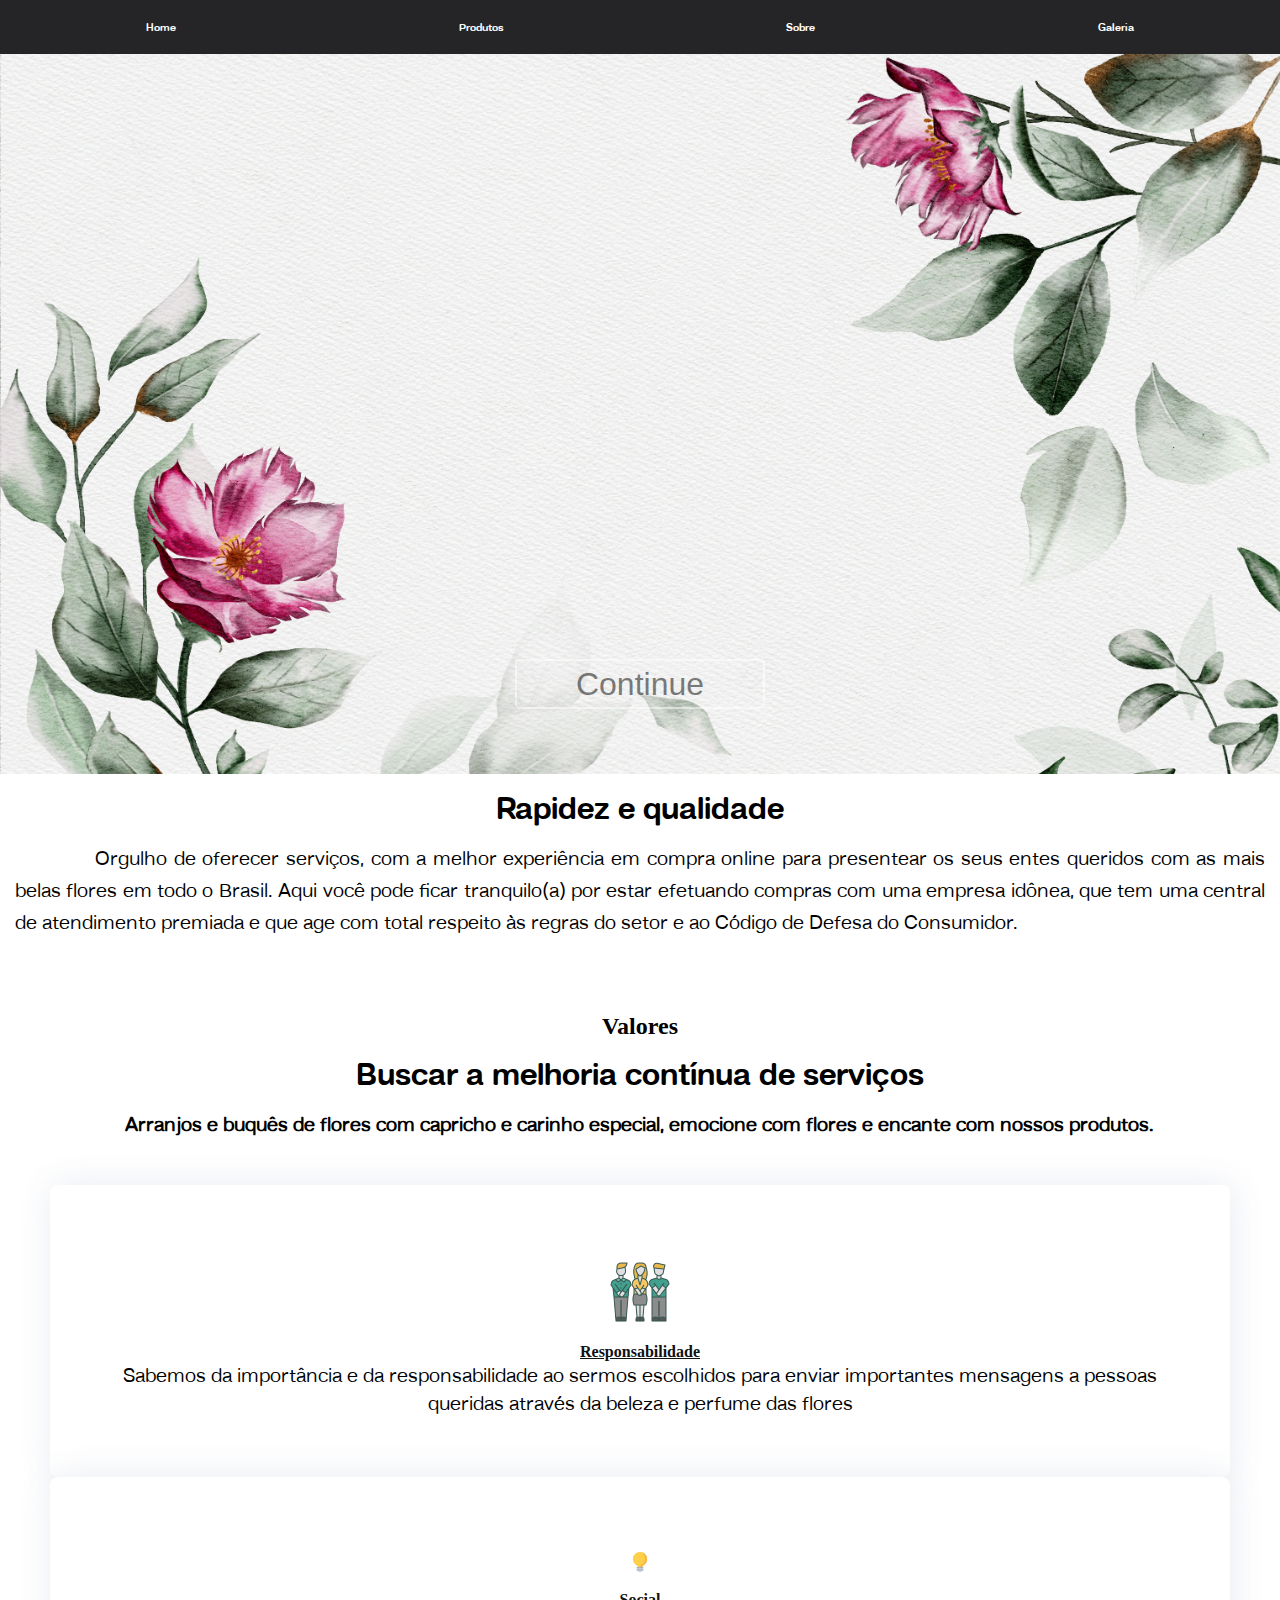
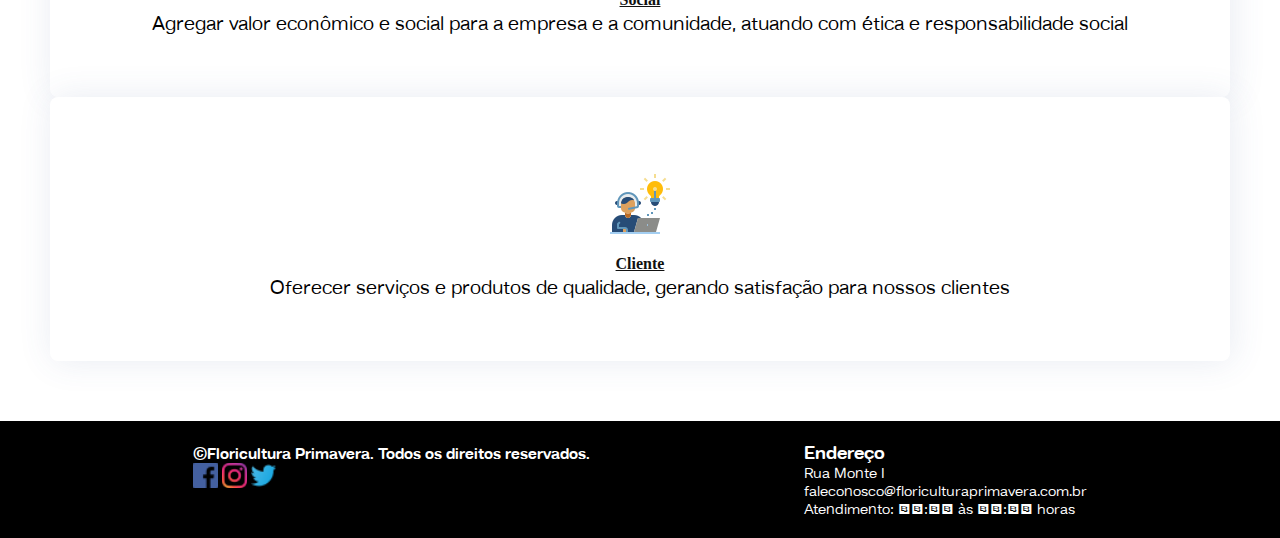
<file: index.html>
<!DOCTYPE html>
<html lang="pt-BR" prefix="og: https://ogp.me/ns#">
<head>
    <meta charset="UTF-8">
    <meta http-equiv="X-UA-Compatible" content="IE=edge">
    <meta name="viewport" content="width=device-width, initial-scale=1.0">
    <link rel="stylesheet" href="css/style.css">
    <link rel="stylesheet" href="css/fonts.css">
    <link rel="stylesheet" href="css/keyframes.css">
    <link rel="stylesheet" href="css/responsive.css">
    <title>Floricultura Primavera</title>
    <meta property="og:title" content="Conheça a Floricultura Primavera" />
    <meta property="og:description " content="Entregando flores em quase todas as cidades do Brasil com qualidade, respeito e carinho"/>
    <meta property="og:type" content="website" />
    <meta property="og:url" content="https://floriculturaprimavera.vercel.app/"/>

</head>

<body>
    <nav id="menu-h">
        <a href="/">Home</a>
        <a href="/">Produtos</a>
        <a href="#">Sobre</a>
        <a href="gallery.html">Galeria</a>
    </nav>

    <section id="hero">
        <div class="hero-container">
    <p id='head1' class='header'>Marque</p>
    <p id='head2' class='header'>Presença</p>
    <p id='head3' class='header'>Na Vida de quem você Ama</p>
    <p id='head4' class='header'>Bem vindo a</p>
    <p id='head5' class='header'>Floricultura Primavera</p>
    <button>Continue</button>
    <div class='light x1'></div>
    <div class='light x2'></div>
    <div class='light x3'></div>
    <div class='light x4'></div>
    <div class='light x5'></div>
    <div class='light x6'></div>
    <div class='light x7'></div>
    <div class='light x8'></div>
    <div class='light x9'></div>
        </div>
    </section>

    <div class="section-title">
        <h3>Rapidez e qualidade</h3>
        <p>Orgulho de oferecer serviços, com a melhor experiência em compra online para presentear os seus entes queridos com as mais belas flores em todo o Brasil. 
            Aqui você pode ficar tranquilo(a) por estar efetuando compras com uma empresa idônea, que tem uma central de atendimento premiada e que age com total 
            respeito às regras do setor e ao Código de Defesa do Consumidor.</p>
    </div>

    <section id="values" class="values">
        <div class="container">
        <div class="section-title">
            <h2>Valores</h2>
            <h3>Buscar a melhoria contínua de serviços<h3>
        <p>Arranjos e buquês de flores com capricho e carinho especial, emocione com flores e encante com nossos produtos.</p>
        </div>

        <div class="row">
        <div class="col-md-6 col-lg-3 d-flex align-items-stretch mb-5 mb-lg-0">
            <div class="icon-box">
                <div class="icon"><i class="bx bx-file"></i></div>
                <img class="icon" src="/img/respect.png" alt="Respeito">
                <h4 class="title"><a href="">Responsabilidade</a></h4>
                <p class="description">Sabemos da importância e da responsabilidade ao sermos escolhidos para enviar importantes mensagens a pessoas queridas através da beleza e perfume das flores</p>
            </div>
            </div>
            </div>

            <div class="col-md-6 col-lg-3 d-flex align-items-stretch mb-5 mb-lg-0">
            <div class="icon-box">
                <div class="icon"><i class="bx bx-tachometer"></i></div>
                <img class="icon" src="/img/creative.png" alt="Cliente">
                <h4 class="title"><a href="">Social</a></h4>
                <p class="description">Agregar valor econômico e social para a empresa e a comunidade, atuando com ética e responsabilidade social</p>
            </div>
            </div>

            <div class="col-md-6 col-lg-3 d-flex align-items-stretch mb-5 mb-lg-0">
            <div class="icon-box">
                <div class="icon"><i class="bx bx-world"></i></div>
                <img class="icon" src="/img/inovation.png" alt="Inovação">
                <h4 class="title"><a href="">Cliente</a></h4>
                <p class="description">Oferecer serviços e produtos de qualidade, gerando satisfação para nossos clientes</p>
            </div>
            </div>
        </div>
        </div>
    </section>

    <footer>
        <div id="copyright">
        <span>&copy;Floricultura Primavera. Todos os direitos reservados.</span>
        <div class="social">
            <img src="img/facebook.png" alt="Facebook">
            <img src="img/instagram.png" alt="Instagram">
            <img src="img/twitter.png" alt="Twitter">
        </div>
        </div>

        <div id="address">
        <h3>Endereço</h3>
        <p>Rua Monte I</p>
        <p>faleconosco@floriculturaprimavera.com.br</p>
        <p>Atendimento: 08:30 às 18:00 horas</p>
        </div>
    </footer>
</body>
</html>
</file>
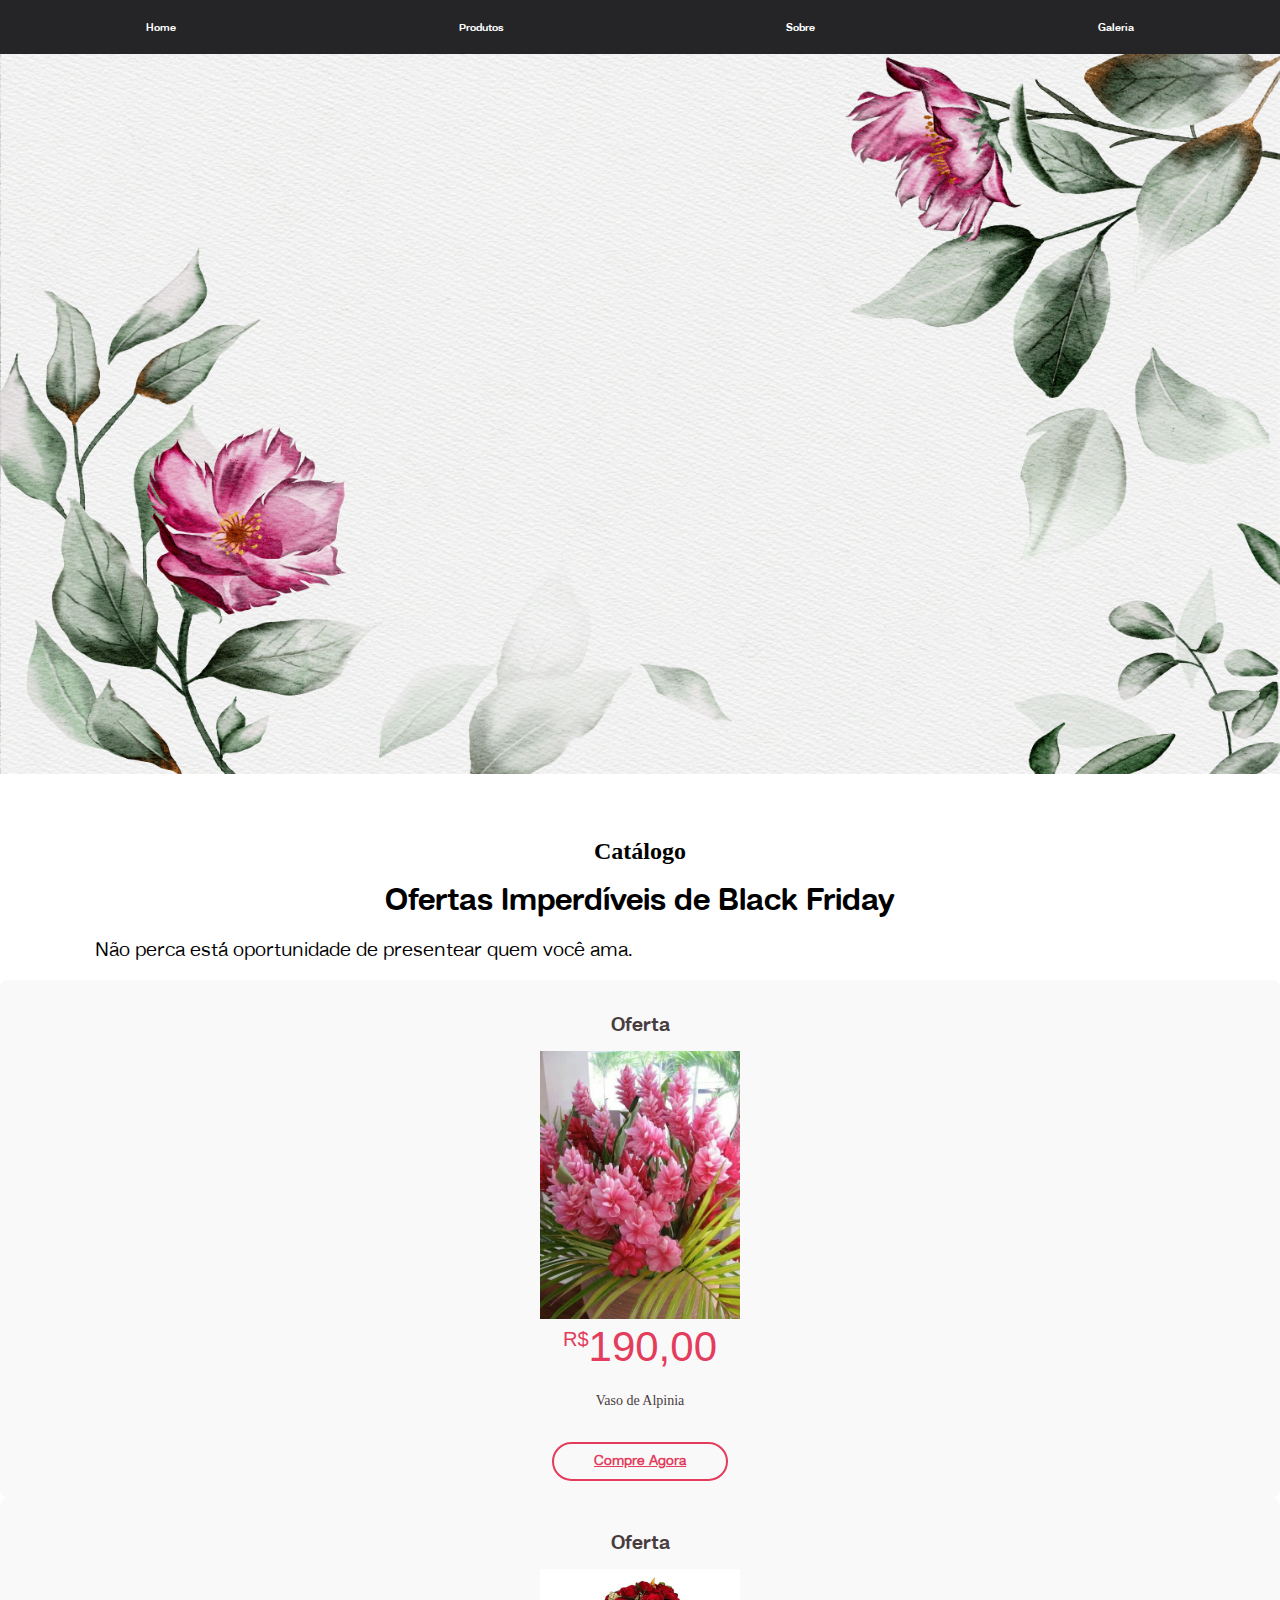
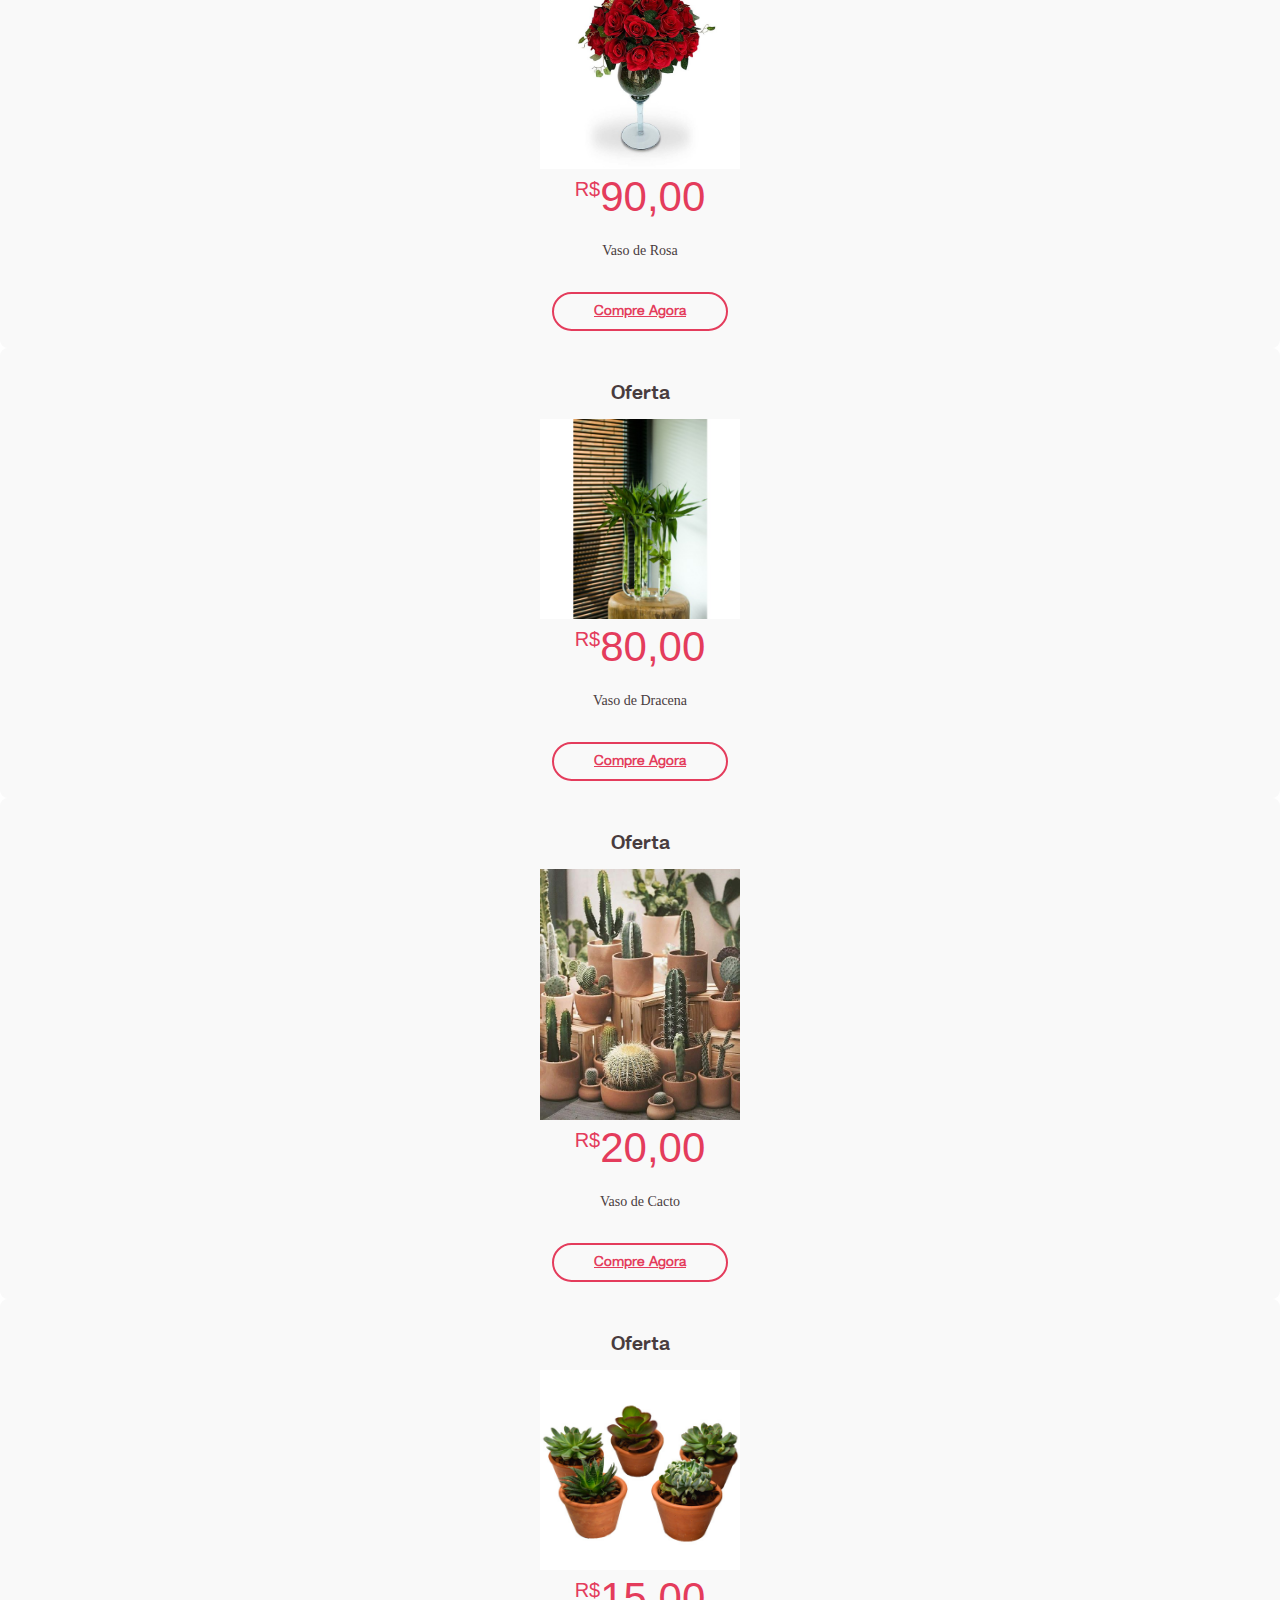
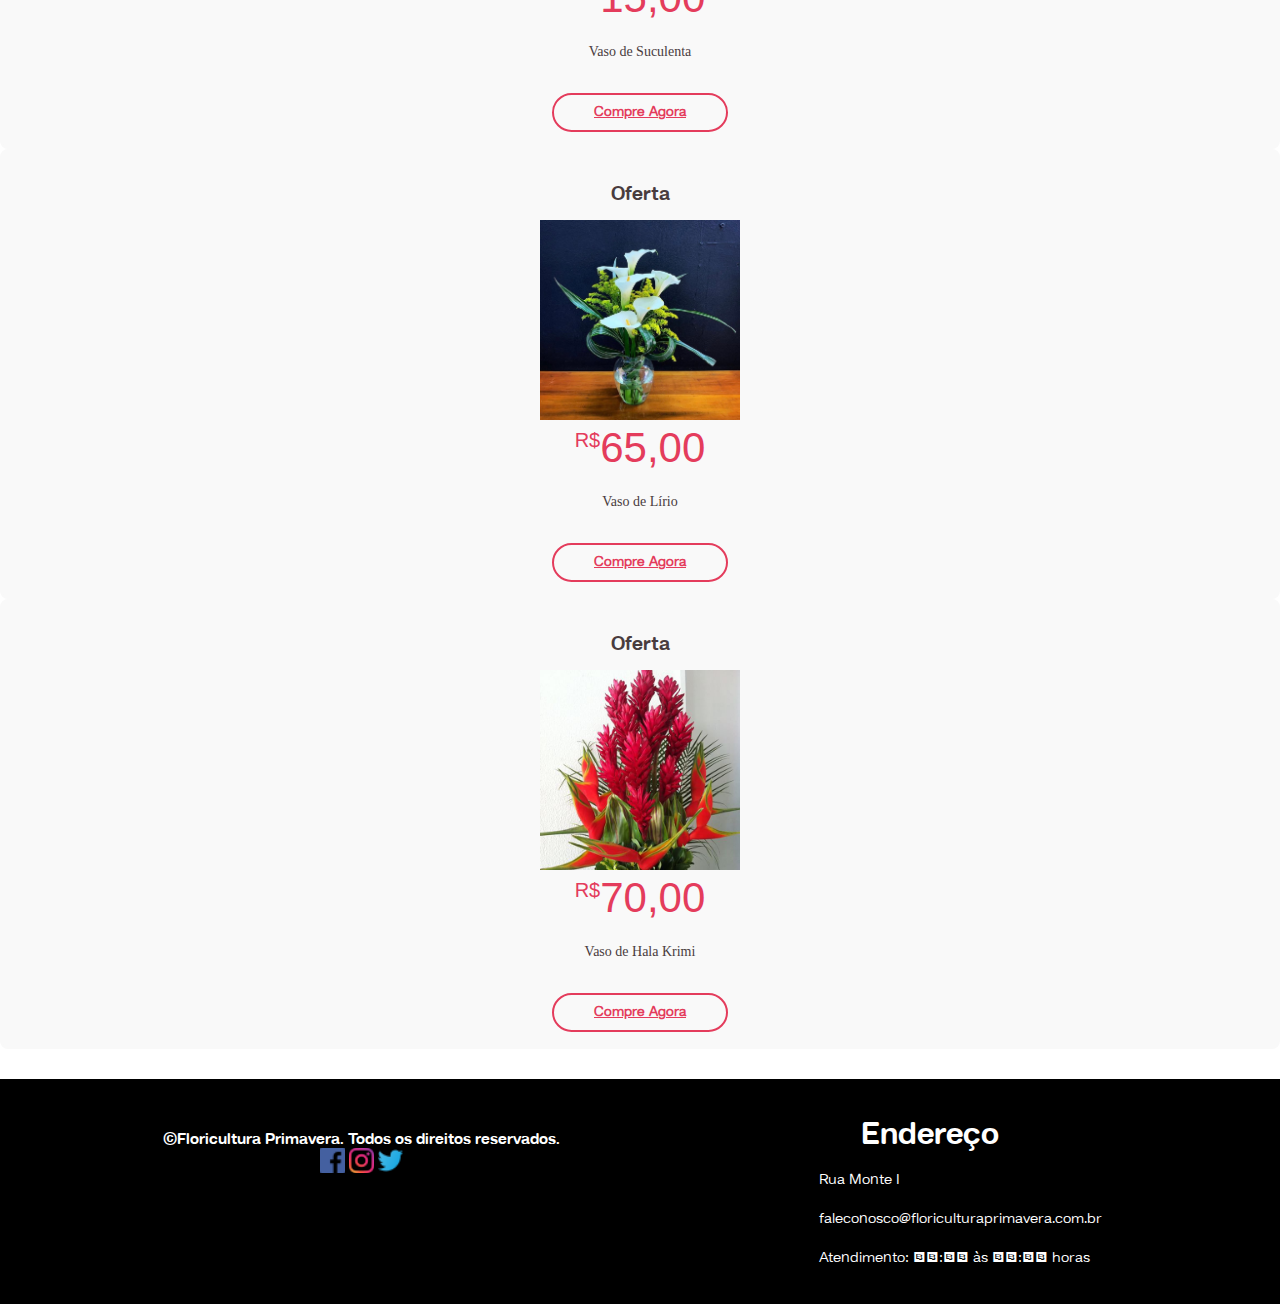
<file: gallery.html>
<!DOCTYPE html>
<html lang="pt-BR" prefix="og: https://ogp.me/ns#">
<head>
    <meta charset="UTF-8">
    <meta http-equiv="X-UA-Compatible" content="IE=edge">
    <meta name="viewport" content="width=device-width, initial-scale=1.0">
    <link rel="stylesheet" href="css/style.css">
    <link rel="stylesheet" href="css/fonts.css">
    <link rel="stylesheet" href="css/keyframes.css">
    <link rel="stylesheet" href="css/responsive.css">
    <title>Floricultura Primavera</title>
    <meta property="og:title" content="Conheça a Floricultura Primavera" />
    <meta property="og:description " content="Entregando flores em quase todas as cidades do Brasil com qualidade, respeito e carinho"/>
    <meta property="og:type" content="website" />
    <meta property="og:url" content="https://floriculturaprimavera.vercel.app/"/>
</head>
<body>
    <nav id="menu-h">
        <a href="/">Home</a>
        <a href="/">Produtos</a>
        <a href="#">Sobre</a>
        <a href="gallery.html">Galeria</a>
    </nav>

    <div id="container">
        <img src="img/background.jpg" alt="Flor">
</div>

    <section id="pricing" class="pricing">
        <div class="container">

        <div class="section-title">
            <h2>Catálogo</h2>
            <h3>Ofertas Imperdíveis de <span> Black Friday</span></h3>
            <p>Não perca está oportunidade de presentear quem você ama.</p>

        <div class="row">
            <div class="col-lg-4 col-md-6">
            <div class="box">
                <h3>Oferta</h3>
                <img src="img/alpinia.jpg" alt="Vaso de alpinia">
                <h4><sup>R$</sup>190,00</h4>
                <ul>
                    <li>Vaso de Alpinia</li>
                </ul>
                <div class="btn-wrap">
                <a href="#" class="btn-buy">Compre Agora</a>
                </div>
            </div>
            </div>

            <div class="row">
                <div class="col-lg-4 col-md-6">
                <div class="box">
                    <h3>Oferta</h3>
                    <img src="img/rosa.jpg" alt="vaso de rosa">
                    <h4><sup>R$</sup>90,00</h4>
                    <ul>
                        <li>Vaso de Rosa</li>
                    </ul>
                    <div class="btn-wrap">
                    <a href="#" class="btn-buy">Compre Agora</a>
                    </div>
                </div>
                </div>

                <div class="row">
                    <div class="col-lg-4 col-md-6">
                    <div class="box">
                        <h3>Oferta</h3>
                        <img src="img/dracena.jpg" alt="Dracena">
                        <h4><sup>R$</sup>80,00</h4>
                        <ul>
                            <li>Vaso de Dracena</li>
                        </ul>
                        <div class="btn-wrap">
                        <a href="#" class="btn-buy">Compre Agora</a>
                        </div>
                    </div>
                    </div>

                    <div class="row">
                        <div class="col-lg-4 col-md-6">
                        <div class="box">
                            <h3>Oferta</h3>
                            <img src="img/vaso cacto.jpg" alt="Vaso de cacto">
                            <h4><sup>R$</sup>20,00</h4>
                            <ul>
                                <li>Vaso de Cacto</li>
                            </ul>
                            <div class="btn-wrap">
                            <a href="#" class="btn-buy">Compre Agora</a>
                            </div>
                        </div>
                        </div>

                        <div class="row">
                            <div class="col-lg-4 col-md-6">
                            <div class="box">
                                <h3>Oferta</h3>
                                <img src="img/suculenta.jpg" alt="Vaso de suculenta">
                                <h4><sup>R$</sup>15,00</h4>
                                <ul>
                                    <li>Vaso de Suculenta</li>
                                </ul>
                                <div class="btn-wrap">
                                <a href="#" class="btn-buy">Compre Agora</a>
                                </div>
                            </div>
                            </div>

                            <div class="row">
                                <div class="col-lg-4 col-md-6">
                                <div class="box">
                                    <h3>Oferta</h3>
                                    <img src="img/copodeleite.jpg" alt="Vaso de copo de leite">
                                    <h4><sup>R$</sup>65,00</h4>
                                    <ul>
                                        <li>Vaso de Lírio</li>
                                    </ul>
                                    <div class="btn-wrap">
                                    <a href="#" class="btn-buy">Compre Agora</a>
                                    </div>
                                </div>
                                </div>

                                <div class="row">
                                    <div class="col-lg-4 col-md-6">
                                    <div class="box">
                                        <h3>Oferta</h3>
                                        <img src="img/halakrimi.jpg" alt="Vaso de halakrimi">
                                        <h4><sup>R$</sup>70,00</h4>
                                        <ul>
                                            <li>Vaso de Hala Krimi</li>
                                        </ul>
                                        <div class="btn-wrap">
                                        <a href="#" class="btn-buy">Compre Agora</a>
                                        </div>
                                    </div>
                                    </div>

        <footer>
        <div id="copyright">
            <span>&copy;Floricultura Primavera. Todos os direitos reservados.</span>
            <div class="social">
            <img src="img/facebook.png" alt="Facebook">
            <img src="img/instagram.png" alt="Instagram">
            <img src="img/twitter.png" alt="Twitter">
            </div>
            </div>
        <div id="address">
            <h3>Endereço</h3>
            <p>Rua Monte I</p>
            <p>faleconosco@floriculturaprimavera.com.br</p>
            <p>Atendimento: 08:30 às 18:00 horas</p>
            </div>
            </footer>

</body>
</html>
</file>
<file: css/style.css>
* {
    margin: 0 auto;
    padding: 0;
    box-sizing: border-box;
}

nav {
    display: flex;
    padding: 10px;
    column-gap: 10px;
    align-items: center;
}

#menu-h{
    background-color: rgb(37, 37, 39);

}

#menu-h a {
    font-family: 'bold';
    font-size: 70%;
    color: #FFF;
    padding: 10px;
    display: inline-block;
    text-decoration: none;
}

#menu-h a :hover{
    color:#2596be;
}

body {
    margin: 0;
    padding: 0;
}

button{
    position: absolute;
    border: 2px solid white;
    background: transparent;
    font-family: 'Roboto', sans-serif;
    color: black;
    width: 250px;
    height: 50px;
    font-size: 2em;
    border-radius: 5px;
    opacity: .5;
    top: 60vh;
    bottom: 0px;
    left: 0px;
    right: 0px;
    margin: auto;
    transition: .3s;
}

button:hover{
    border: 2px solid #104F55;
    background-color: rgba(365,365,365,0.5);
    cursor: pointer;
    color: #104F55;
    opacity: .8;
    transition: .3s;
    box-shadow: 0 8px 16px 0 rgba(0,0,0,0.2);
}

.light {
    position: absolute;
    width: 0px;
    opacity: .75;
    background-color: black;
    box-shadow: #e9f1f1 0px 0px 20px 2px;
    opacity: 0;
    top: 100vh;
    bottom: 0px;
    left: 0px;
    right: 0px;
    margin: auto;
}

.x1{
    -webkit-animation: floatUp 4s infinite linear;
    -moz-animation: floatUp 4s infinite linear;
    -o-animation: floatUp 4s infinite linear;
    animation: floatUp 4s infinite linear;
    -webkit-transform: scale(1.0);
    -moz-transform: scale(1.0);
    -o-transform: scale(1.0);
    transform: scale(1.0);
}

.x2{
    -webkit-animation: floatUp 7s infinite linear;
    -moz-animation: floatUp 7s infinite linear;
    -o-animation: floatUp 7s infinite linear;
    animation: floatUp 7s infinite linear;
    -webkit-transform: scale(1.6);
    -moz-transform: scale(1.6);
    -o-transform: scale(1.6);
    transform: scale(1.6);
    left: 15%;
}

.x3{
    -webkit-animation: floatUp 2.5s infinite linear;
    -moz-animation: floatUp 2.5s infinite linear;
    -o-animation: floatUp 2.5s infinite linear;
    animation: floatUp 2.5s infinite linear;
    -webkit-transform: scale(.5);
    -moz-transform: scale(.5);
    -o-transform: scale(.5);
    transform: scale(.5);
    left: -15%;
}

.x4{
    -webkit-animation: floatUp 4.5s infinite linear;
    -moz-animation: floatUp 4.5s infinite linear;
    -o-animation: floatUp 4.5s infinite linear;
    animation: floatUp 4.5s infinite linear;
    -webkit-transform: scale(1.2);
    -moz-transform: scale(1.2);
    -o-transform: scale(1.2);
    transform: scale(1.2);
    left: -34%;
}

.x5{
    -webkit-animation: floatUp 8s infinite linear;
    -moz-animation: floatUp 8s infinite linear;
    -o-animation: floatUp 8s infinite linear;
    animation: floatUp 8s infinite linear;
    -webkit-transform: scale(2.2);
    -moz-transform: scale(2.2);
    -o-transform: scale(2.2);
    transform: scale(2.2);
    left: -57%;
}

.x6{
    -webkit-animation: floatUp 3s infinite linear;
    -moz-animation: floatUp 3s infinite linear;
    -o-animation: floatUp 3s infinite linear;
    animation: floatUp 3s infinite linear;
    -webkit-transform: scale(.8);
    -moz-transform: scale(.8);
    -o-transform: scale(.8);
    transform: scale(.8);
    left: -81%;
}

.x7{
    -webkit-animation: floatUp 5.3s infinite linear;
    -moz-animation: floatUp 5.3s infinite linear;
    -o-animation: floatUp 5.3s infinite linear;
    animation: floatUp 5.3s infinite linear;
    -webkit-transform: scale(3.2);
    -moz-transform: scale(3.2);
    -o-transform: scale(3.2);
    transform: scale(3.2);
    left: 37%;
}

.x8{
    -webkit-animation: floatUp 4.7s infinite linear;
    -moz-animation: floatUp 4.7s infinite linear;
    -o-animation: floatUp 4.7s infinite linear;
    animation: floatUp 4.7s infinite linear;
    -webkit-transform: scale(1.7);
    -moz-transform: scale(1.7);
    -o-transform: scale(1.7);
    transform: scale(1.7);
    left: 62%;
}

.x9{
    -webkit-animation: floatUp 4.1s infinite linear;
    -moz-animation: floatUp 4.1s infinite linear;
    -o-animation: floatUp 4.1s infinite linear;
    animation: floatUp 4.1s infinite linear;
    -webkit-transform: scale(0.9);
    -moz-transform: scale(0.9);
    -o-transform: scale(0.9);
    transform: scale(0.9);
    left: 85%;
}

button:focus{
    outline: none;
}

.header{
    position: absolute;
    top: 40%;
    left: 50%;
    transform: translate(-50%, -50%);
    font-family: 'display';
    font-weight: 300;
    color: black;
    font-size: 4em;
}

#head1, #head2,#head3, #head4, #head5{
    opacity: 0;
}

#head1{
    -webkit-animation: fadeOut 1 5s ease-in;
    -moz-animation: fadeOut 1 5s ease-in;
    -o-animation: fadeOut 1 5s ease-in;
    animation: fadeOut 1 5s ease-in;
}

#head2{
    -webkit-animation: fadeOut 1 5s ease-in;
    -moz-animation: fadeOut 1 5s ease-in;
    -o-animation: fadeOut 1 5s ease-in;
    animation: fadeOut 1 5s ease-in;
    -webkit-animation-delay: 6s;
    -moz-animation-delay: 6s;
    -o-animation-delay: 6s;
    animation-delay: 6s;
}

#head3{
    -webkit-animation: fadeOut 1 5s ease-in;
    -moz-animation: fadeOut 1 5s ease-in;
    -o-animation: fadeOut 1 5s ease-in;
    animation: fadeOut 1 5s ease-in;
    -webkit-animation-delay: 12s;
    -moz-animation-delay: 12s;
    -o-animation-delay: 12s;
    animation-delay: 12s;
}

#head4{
    -webkit-animation: fadeOut 1 5s ease-in;
    -moz-animation: fadeOut 1 5s ease-in;
    -o-animation: fadeOut 1 5s ease-in;
    animation: fadeOut 1 5s ease-in;
    -webkit-animation-delay: 17s;
    -moz-animation-delay: 17s;
    -o-animation-delay: 17s;
    animation-delay: 17s;
}

#head5{
    -webkit-animation: finalFade 1 5s ease-in;
    -moz-animation: finalFade 1 5s ease-in;
    -o-animation: finalFade 1 5s ease-in;
    animation: finalFade 1 5s ease-in;
    -webkit-animation-fill-mode: forwards;
    -moz-animation-fill-mode: forwards;
    -o-animation-fill-mode: forwards;
    animation-fill-mode: forwards;
    -webkit-animation-delay: 22s;
    -moz-animation-delay: 22s;
    -o-animation-delay: 22s;
    animation-delay: 22s;
}

#hero {
    width: 100%;
    height: 80vh;
    background-image: url("../img/background.jpg");
    background-repeat: no-repeat;
    background-position: center top;
    background-size: cover;
    position: relative;
}

#hero:before {
    content: "";
    position: absolute;
    bottom: 0;
    top: 0;
    left: 0;
    right: 0;
}

#hero .hero-container {
    position: absolute;
    bottom: 0;
    top: 0;
    left: 0;
    right: 0;
    display: flex;
    justify-content: center;
    align-items: center;
    flex-direction: column;
    text-align: center;
    padding: 0 15px;
}

#hero h3 {
    background: rgba(255, 255, 255, 0.1);
    color: black;
    font-family: 'bold';
    font-size: 26px;
    padding: 10px 30px;
    margin-bottom: 30px;
    border-radius: 50px;
}

#hero h1 {
    margin: 0 0 10px 0;
    font-family: 'display';
    font-size: 48px;
    font-weight: 700;
    line-height: 56px;
    text-transform: uppercase;
    color:black;
}

#hero h2 {
    color: black;
    font-family: 'regular';
    margin-bottom: 40px;
    font-size: 24px;
}

#hero .btn-get-started {
    font-family: 'bold';
    text-transform: uppercase;
    font-weight: 400;
    font-size: 13px;
    letter-spacing: 1px;
    display: inline-block;
    padding: 8px 30px 9px 30px;
    border-radius: 50px;
    transition: 0.5s;
    border: 2px solid #fff;
    color: black;
}

#hero .btn-get-started:hover {
    background: #e43c5c;
    border: 2px solid #e43c5c;
}

section {
    padding: 60px 0;
    overflow: hidden;
}

.section-title {
    text-align: center;
    padding-bottom: 30px;
}

.section-title h3 {
    margin: 15px 0 0 0;
    font-size: 32px;
    font-weight: 700;
    font-family: 'bold';
}

.section-title p {
    margin: 15px;
    font-size: 20px;
    font-family: 'regular';
    text-align: justify;
    text-indent: 4em;
    line-height: 1.6;
    
}

.values {
    padding: 30px;
    display: flex;
    justify-content: center;
    align-items: center;
}

.values .icon-box {
    padding: 60px 60px;
    margin: 0 20px;
    position: relative;
    overflow: hidden;
    background: #fff;
    box-shadow: 2px 0 35px 0 rgba(68, 88, 144, 0.12);
    transition: all 0.3s ease-in-out;
    border-radius: 8px;
    z-index: 1;
    text-align: center;
}

.values .icon-box::before {
    content: "";
    position: absolute;
    background: #fdeff2;
    right: 0;
    left: 0;
    bottom: 0;
    top: 100%;
    transition: all 0.4s;
    z-index: -1;
}

.values .icon-box:hover::before {
    background: #e43c5c;
    top: 0;
    border-radius: 0px;
}

.values .icon {
    margin-bottom: 15px;
}

.values .icon i {
    font-family: 'bold';
    font-size: 48px;
    line-height: 1;
    color: #e43c5c;
    transition: all 0.3s ease-in-out;
}

.values .title h2 {
    font-family: 'bold';
    font-size: 20px;
    margin-bottom: 15px;
    font-size: 18px;
}

.values .title a {
    color: #111;
}

.values .description {
    font-size: 20px;
    font-family: 'regular';
    line-height: 28px;
    margin-bottom: 0;
}

.values .icon-box:hover .title a, .values .icon-box:hover .description {
    color: #fff;
}

.values .icon-box:hover .icon i {
    color: #fff;
}

footer {
    background: black;
    margin-top: 30px;
    padding: 20px;
    display: flex;
    align-items: baseline;
    color: white;
    position: absolute;
    width: 100%;
}

#copyright {
    margin-right: 40px;
}

#copyright span {
    font-family: 'bold';
}

#address {
    font-family: 'regular';
}

#address h3 {
    font-family: 'bold';    
}

#address p {
    font-family: 'regular';
    font-size: 15px;
}

#content {
    padding: 20px;
}

.social img{
    width: 25px;
}

#container img{
    width: 100%;
    height: 80vh;
}

.pricing .box {
    background: #f9f9f9;
    text-align: center;
    border-radius: 8px;
    position: relative;
    overflow: hidden;
    border: 2px solid #f9f9f9;
}

.pricing .box img {
    width: 200px;
}

.pricing .box h2 {
    font-family: 'bold';
}

.pricing .box p {
    font-family: 'regular';
}

.pricing .box h3 {
    font-family: 'bold';
    font-size: 28px;
    padding: 15px;
    margin-top: 15px;
    font-size: 20px;
    font-weight: 600;
    color: #493c3e;
}

.pricing .box h4 {
    font-family: 'regular';
    font-size: 42px;
    color: #e43c5c;
    font-weight: 500;
    font-family: "Open Sans", sans-serif;
    margin-bottom: 20px;
}

.pricing .box h4 sup {
    font-size: 20px;
    top: -15px;
    left: -3px;
}

.pricing .box h4 span {
    color: #bababa;
    font-size: 16px;
    font-weight: 300;
}

.pricing .box ul {
    padding: 0;
    list-style: none;
    color: #493c3e;
    text-align: center;
    line-height: 20px;
    font-size: 14px;
}

.pricing .box ul li {
    padding-bottom: 16px;
}

.pricing .box ul i {
    color: #e43c5c;
    font-family: 'regular';
    font-size: 18px;
    padding-right: 4px;
}

.pricing .box ul .na {
    color: #ccc;
    text-decoration: line-through;
}

.pricing .box .btn-wrap {
    padding: 15px;
    text-align: center;
}

.pricing .box .btn-buy {
    display: inline-block;
    padding: 8px 40px 10px 40px;
    border-radius: 50px;
    border: 2px solid #e43c5c;
    color: #e43c5c;
    font-size: 14px;
    font-weight: 400;
    font-family: 'regular';
    font-weight: 600;
    transition: 0.3s;
}

.pricing .box .btn-buy:hover {
    background: #e43c5c;
    color: #fff;
}
</file>
<file: css/fonts.css>
@font-face {
    font-family: 'display';
    src: url(../font/The\ Amaranth.ttf);
}

@font-face {
    font-family: 'bold';
    src: url(../font/HandoSoftTrial-Bold.ttf);
}

@font-face {
    font-family: 'regular';
    src: url(../font/HandoSoftTrial-Regular.ttf);
}
</file>
<file: css/keyframes.css>
@-webkit-keyframes floatUp{
  0%{top: 100vh; opacity: 0;}
  25%{opacity: 1;}
  50%{top: 0vh; opacity: .8;}
  75%{opacity: 1;}
  100%{top: -100vh; opacity: 0;}
}
@-moz-keyframes floatUp{
  0%{top: 100vh; opacity: 0;}
  25%{opacity: 1;}
  50%{top: 0vh; opacity: .8;}
  75%{opacity: 1;}
  100%{top: -100vh; opacity: 0;}
}
@-o-keyframes floatUp{
  0%{top: 100vh; opacity: 0;}
  25%{opacity: 1;}
  50%{top: 0vh; opacity: .8;}
  75%{opacity: 1;}
  100%{top: -100vh; opacity: 0;}
}
@keyframes floatUp{
  0%{top: 100vh; opacity: 0;}
  25%{opacity: 1;}
  50%{top: 0vh; opacity: .8;}
  75%{opacity: 1;}
  100%{top: -100vh; opacity: 0;}
}

@-webkit-keyframes fadeIn{
  from{opacity: 0;}
  to{opacity: 1;}
}

@-moz-keyframes fadeIn{
  from{opacity: 0;}
  to{opacity: 1;}
}

@-o-keyframes fadeIn{
  from{opacity: 0;}
  to{opacity: 1;}
}

@keyframes fadeIn{
  from{opacity: 0;}
  to{opacity: 1;}
}

@-webkit-keyframes fadeOut{
  0%{opacity: 0;}
  30%{opacity: 1;}
  80%{opacity: .9;}
  100%{opacity: 0;}
}

@-moz-keyframes fadeOut{
  0%{opacity: 0;}
  30%{opacity: 1;}
  80%{opacity: .9;}
  100%{opacity: 0;}
}

@-o-keyframes fadeOut{
  0%{opacity: 0;}
  30%{opacity: 1;}
  80%{opacity: .9;}
  100%{opacity: 0;}
}

@keyframes fadeOut{
  0%{opacity: 0;}
  30%{opacity: 1;}
  80%{opacity: .9;}
  100%{opacity: 0;}
}

@-webkit-keyframes finalFade{
  0%{opacity: 0;}
  30%{opacity: 1;}
  80%{opacity: .9;}
  100%{opacity: 1;}
}

@-moz-keyframes finalFade{
  0%{opacity: 0;}
  30%{opacity: 1;}
  80%{opacity: .9;}
  100%{opacity: 1;}
}

@-o-keyframes finalFade{
  0%{opacity: 0;}
  30%{opacity: 1;}
  80%{opacity: .9;}
  100%{opacity: 1;}
}

@keyframes finalFade{
  0%{opacity: 0;}
  30%{opacity: 1;}
  80%{opacity: .9;}
  100%{opacity: 1;}
}
</file>
<file: css/responsive.css>
@media screen and (max-width: 600px){
    #hero {
        height: 200px;
    }

    #head1, #head2, #head3, #head4, #head5{
        font-size: 200%;
    }

    footer {   
        flex-direction: column;
        text-align: center;
        align-items: center;
    }
    
    #copyright {
        margin: 0 0 30px 0;
        font-size: 5px;
    }

}
</file>
